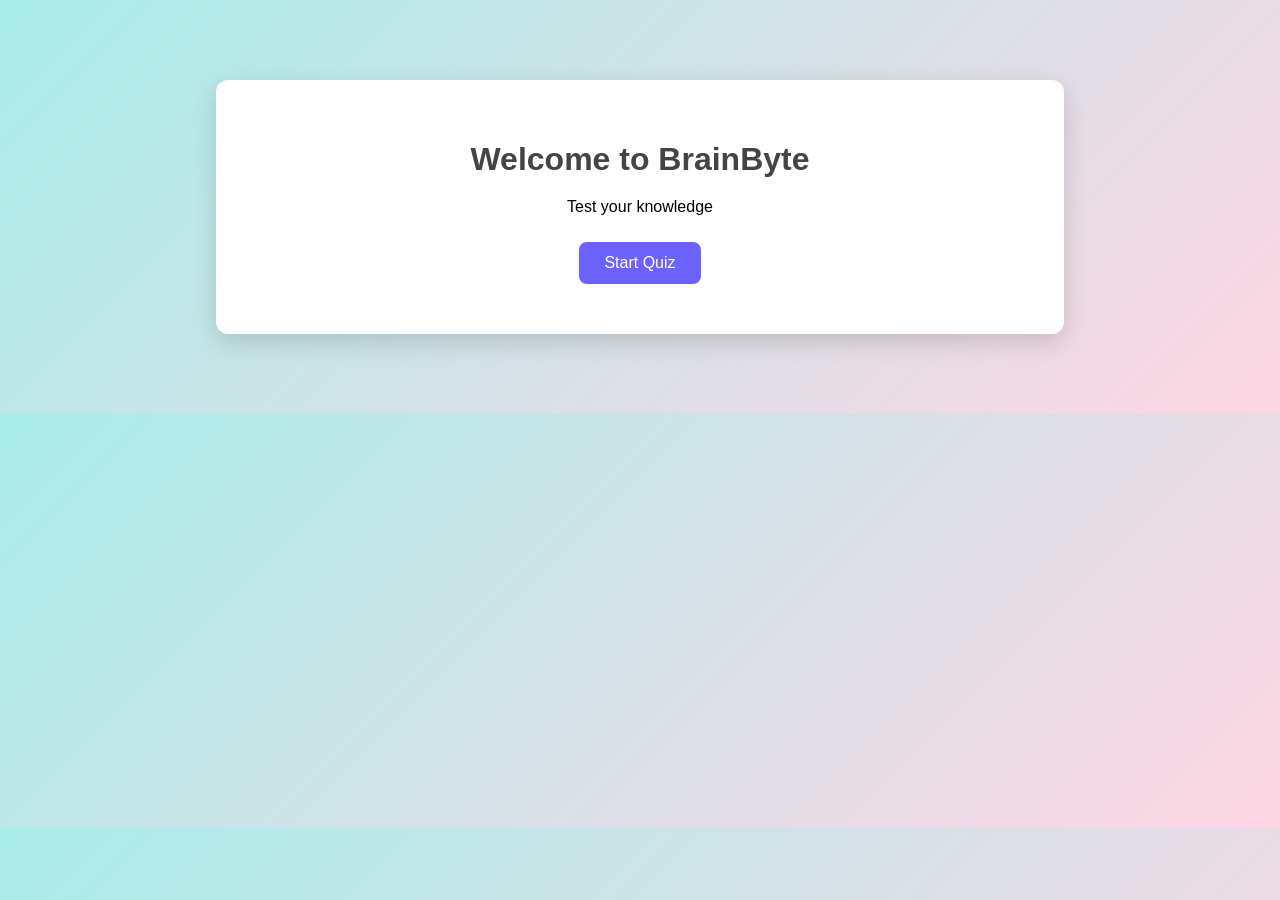
<file: index.html>
<!DOCTYPE html>
<html>
<head>
<title>Quiz Website</title>
<link rel="stylesheet" href="style.css">
</head>

<body class="a"> 

<div class="container">

<h1>Welcome to BrainByte</h1>
<p>Test your knowledge</p>

<a href="category.html">
<button>Start Quiz</button>
</a>

</div>

</body>
</html>
</file>
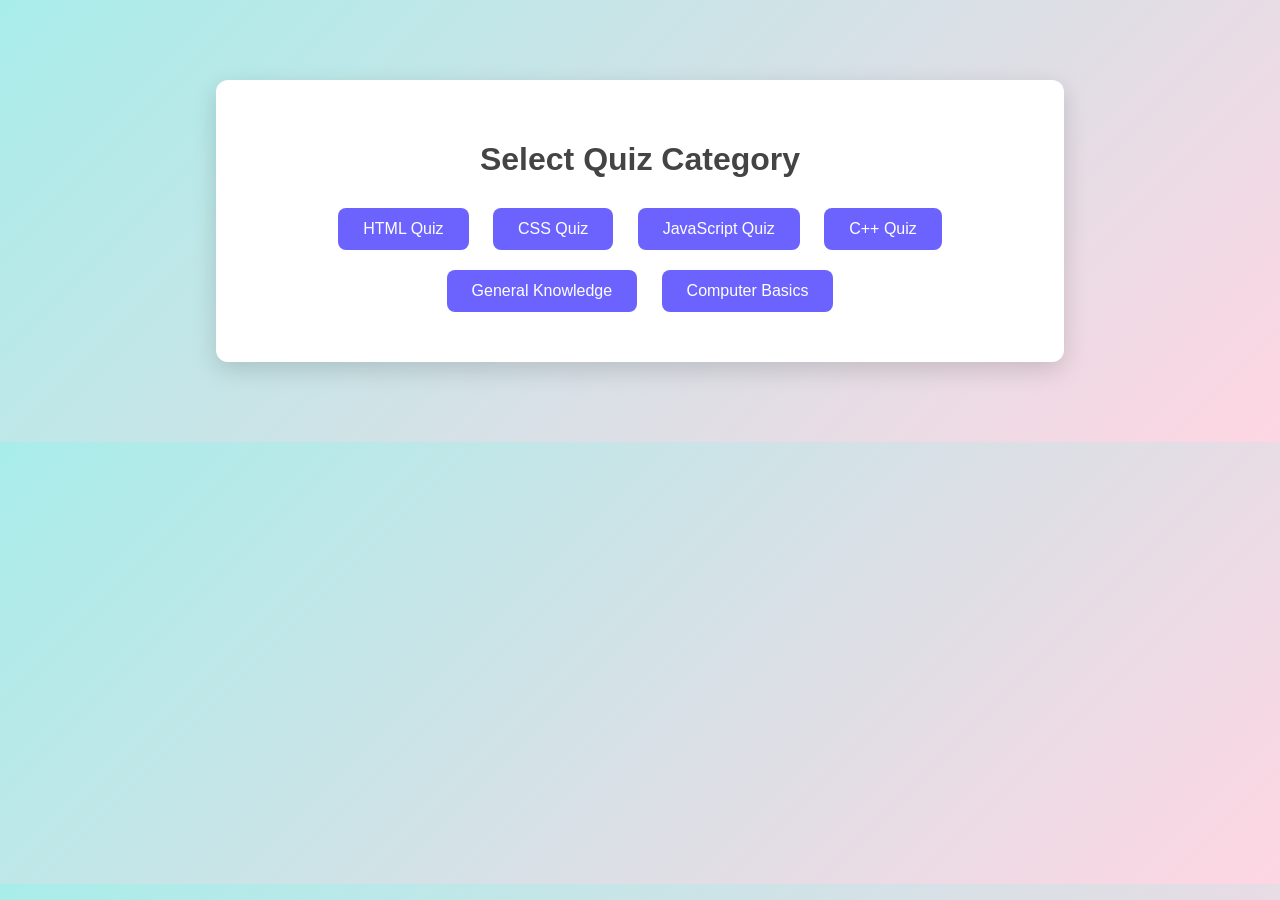
<file: category.html>
<!DOCTYPE html>
<html>
<head>
<title>Select Category</title>
<link rel="stylesheet" href="style.css">
</head>

<body class="a">

<div class="container">

<h1>Select Quiz Category</h1>

<a href="htmlquiz.html"><button>HTML Quiz</button></a>

<a href="cssquiz.html"><button>CSS Quiz</button></a>

<a href="jsquiz.html"><button>JavaScript Quiz</button></a>

<a href="cppquiz.html"><button>C++ Quiz</button></a>

<a href="gkquiz.html"><button>General Knowledge</button></a>

<a href="computerquiz.html"><button>Computer Basics</button></a>

</div>

</body>
</html>
</file>
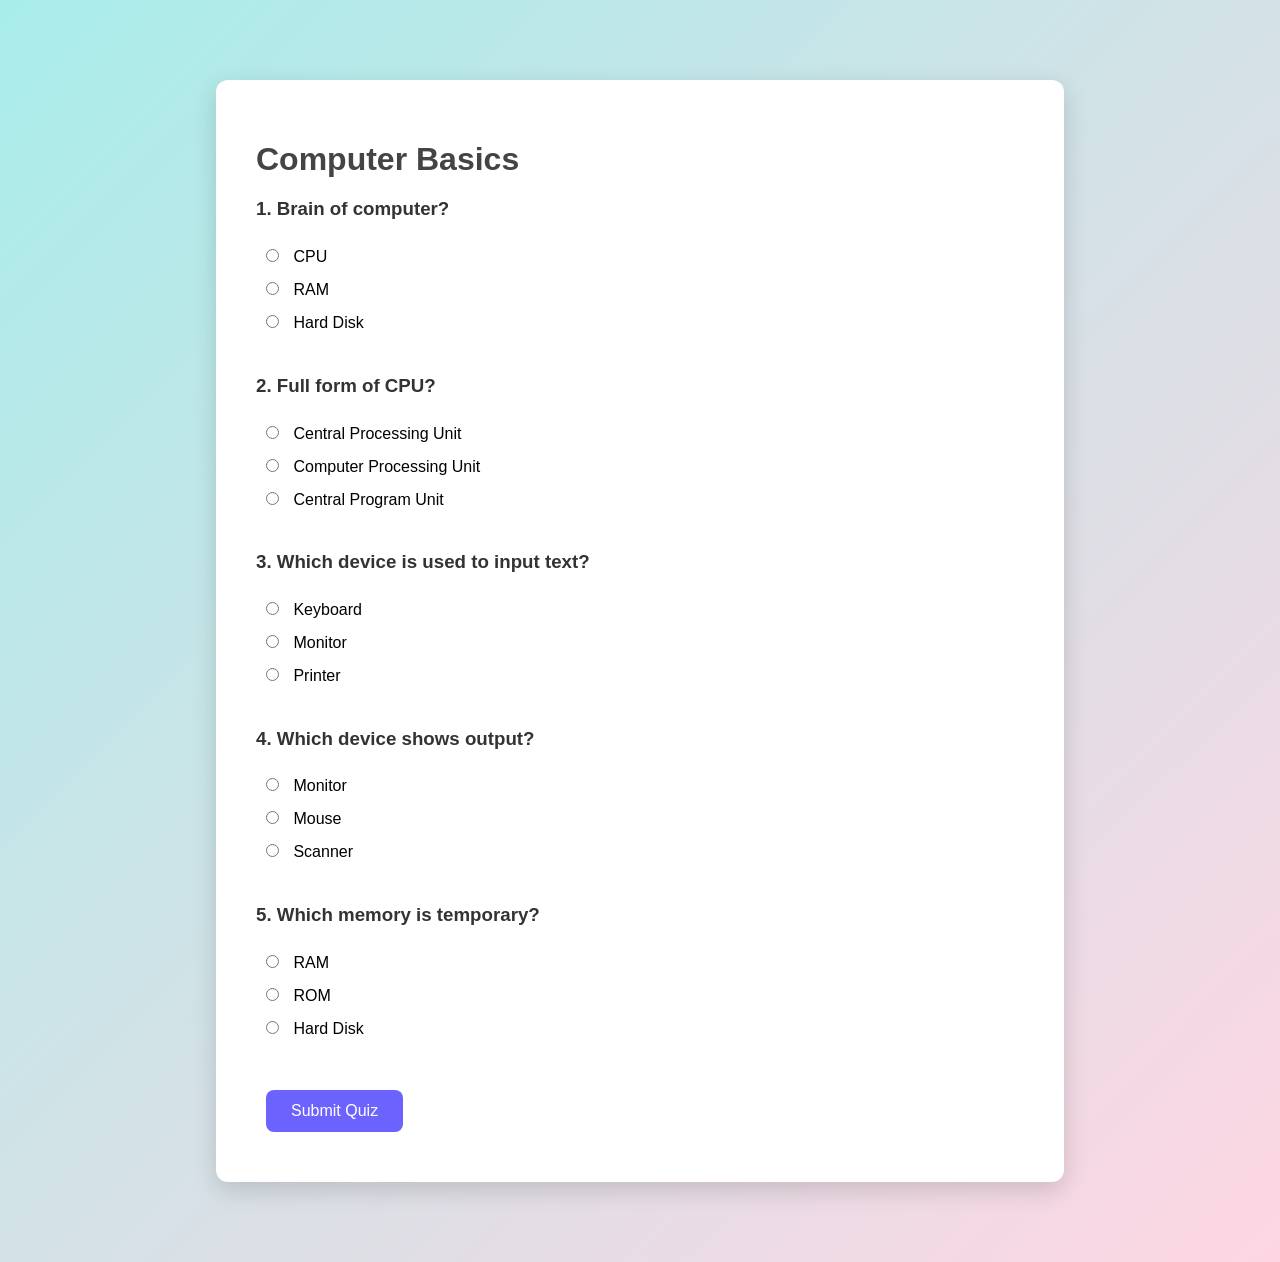
<file: computerquiz.html>
<!DOCTYPE html>
<html>
<head>
<title>Computer Basics Quiz</title>
<link rel="stylesheet" href="style.css">
</head>

<body class="b">

<div class="container">

<h1>Computer Basics</h1>

<h3>1. Brain of computer?</h3>
<input type="radio" name="q1"> CPU<br>
<input type="radio" name="q1"> RAM<br>
<input type="radio" name="q1"> Hard Disk<br>

<br>

<h3>2. Full form of CPU?</h3>
<input type="radio" name="q2"> Central Processing Unit<br>
<input type="radio" name="q2"> Computer Processing Unit<br>
<input type="radio" name="q2"> Central Program Unit<br>

<br>

<h3>3. Which device is used to input text?</h3>
<input type="radio" name="q3"> Keyboard<br>
<input type="radio" name="q3"> Monitor<br>
<input type="radio" name="q3"> Printer<br>

<br>

<h3>4. Which device shows output?</h3>
<input type="radio" name="q4"> Monitor<br>
<input type="radio" name="q4"> Mouse<br>
<input type="radio" name="q4"> Scanner<br>

<br>

<h3>5. Which memory is temporary?</h3>
<input type="radio" name="q5"> RAM<br>
<input type="radio" name="q5"> ROM<br>
<input type="radio" name="q5"> Hard Disk<br>

<br><br>

<a href="result.html">
<button>Submit Quiz</button>
</a>

</div>

</body>
</html>
</file>
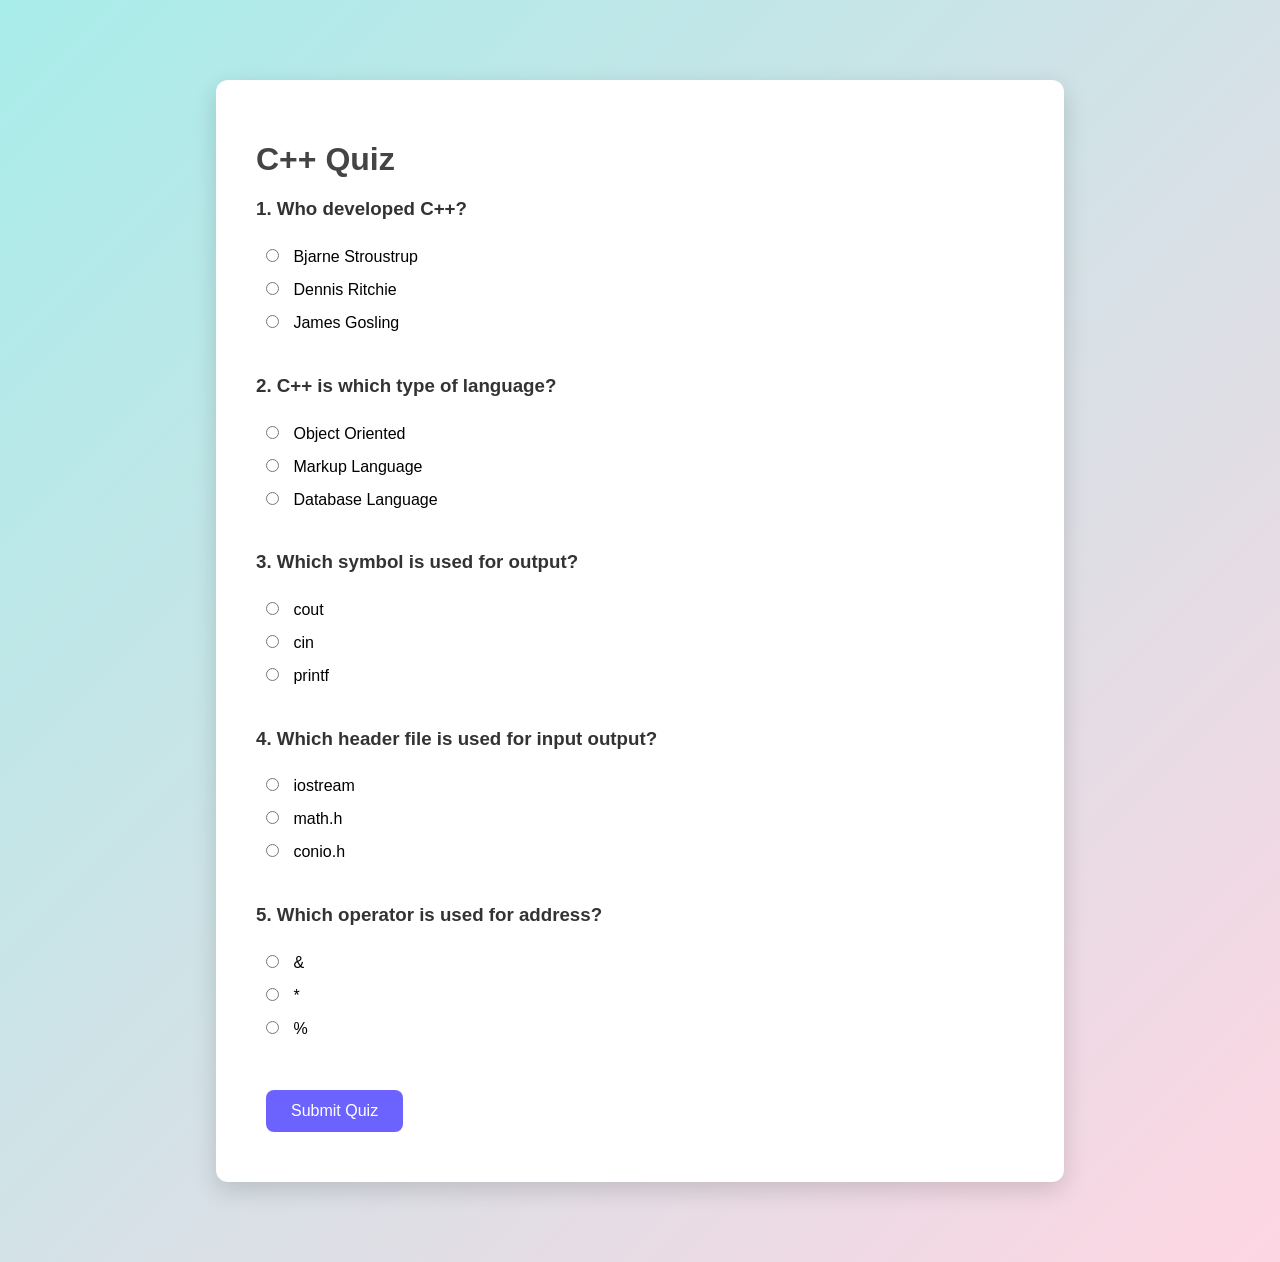
<file: cppquiz.html>
<!DOCTYPE html>
<html>
<head>
<title>C++ Quiz</title>
<link rel="stylesheet" href="style.css">
</head>

<body class="b">

<div class="container">

<h1>C++ Quiz</h1>

<h3>1. Who developed C++?</h3>
<input type="radio" name="q1"> Bjarne Stroustrup<br>
<input type="radio" name="q1"> Dennis Ritchie<br>
<input type="radio" name="q1"> James Gosling<br>

<br>

<h3>2. C++ is which type of language?</h3>
<input type="radio" name="q2"> Object Oriented<br>
<input type="radio" name="q2"> Markup Language<br>
<input type="radio" name="q2"> Database Language<br>

<br>

<h3>3. Which symbol is used for output?</h3>
<input type="radio" name="q3"> cout<br>
<input type="radio" name="q3"> cin<br>
<input type="radio" name="q3"> printf<br>

<br>

<h3>4. Which header file is used for input output?</h3>
<input type="radio" name="q4"> iostream<br>
<input type="radio" name="q4"> math.h<br>
<input type="radio" name="q4"> conio.h<br>

<br>

<h3>5. Which operator is used for address?</h3>
<input type="radio" name="q5"> &<br>
<input type="radio" name="q5"> *<br>
<input type="radio" name="q5"> %<br>

<br><br>

<a href="result.html">
<button>Submit Quiz</button>
</a>

</div>

</body>
</html>
</file>
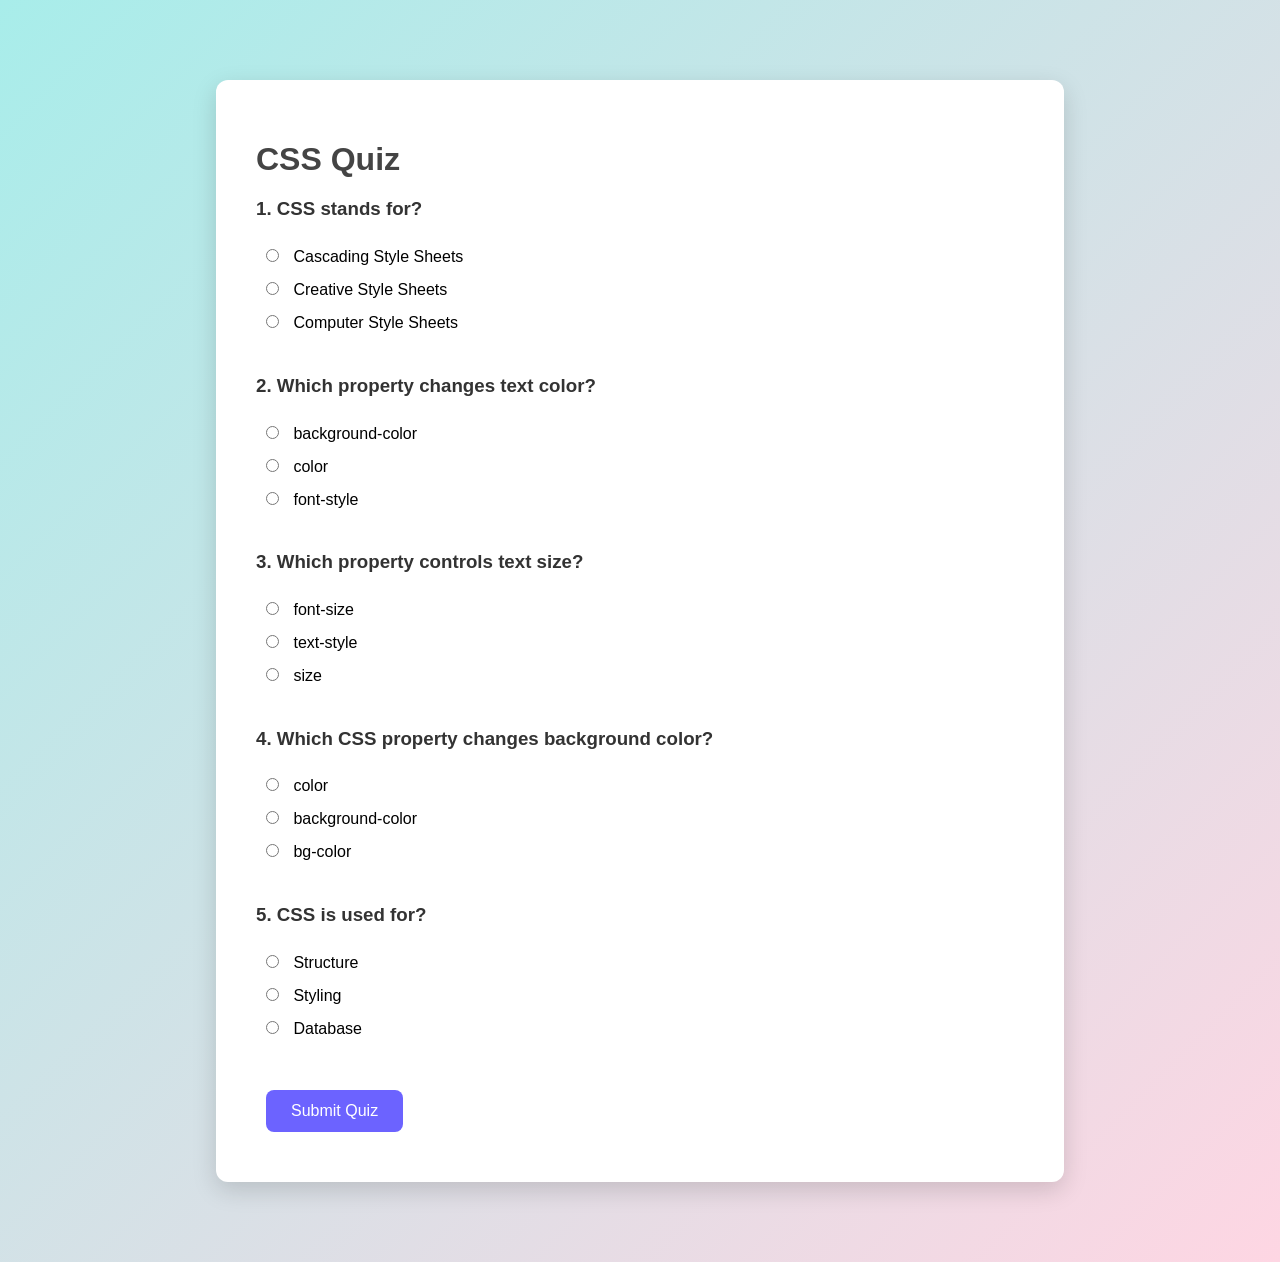
<file: cssquiz.html>
<!DOCTYPE html>
<html>
<head>
<title>CSS Quiz</title>
<link rel="stylesheet" href="style.css">
</head>

<body class="b">

<div class="container">

<h1>CSS Quiz</h1>

<h3>1. CSS stands for?</h3>
<input type="radio" name="q1"> Cascading Style Sheets<br>
<input type="radio" name="q1"> Creative Style Sheets<br>
<input type="radio" name="q1"> Computer Style Sheets<br>

<br>

<h3>2. Which property changes text color?</h3>
<input type="radio" name="q2"> background-color<br>
<input type="radio" name="q2"> color<br>
<input type="radio" name="q2"> font-style<br>

<br>

<h3>3. Which property controls text size?</h3>
<input type="radio" name="q3"> font-size<br>
<input type="radio" name="q3"> text-style<br>
<input type="radio" name="q3"> size<br>

<br>

<h3>4. Which CSS property changes background color?</h3>
<input type="radio" name="q4"> color<br>
<input type="radio" name="q4"> background-color<br>
<input type="radio" name="q4"> bg-color<br>

<br>

<h3>5. CSS is used for?</h3>
<input type="radio" name="q5"> Structure<br>
<input type="radio" name="q5"> Styling<br>
<input type="radio" name="q5"> Database<br>

<br><br>

<a href="result.html">
<button>Submit Quiz</button>
</a>

</div>

</body>
</html>
</file>
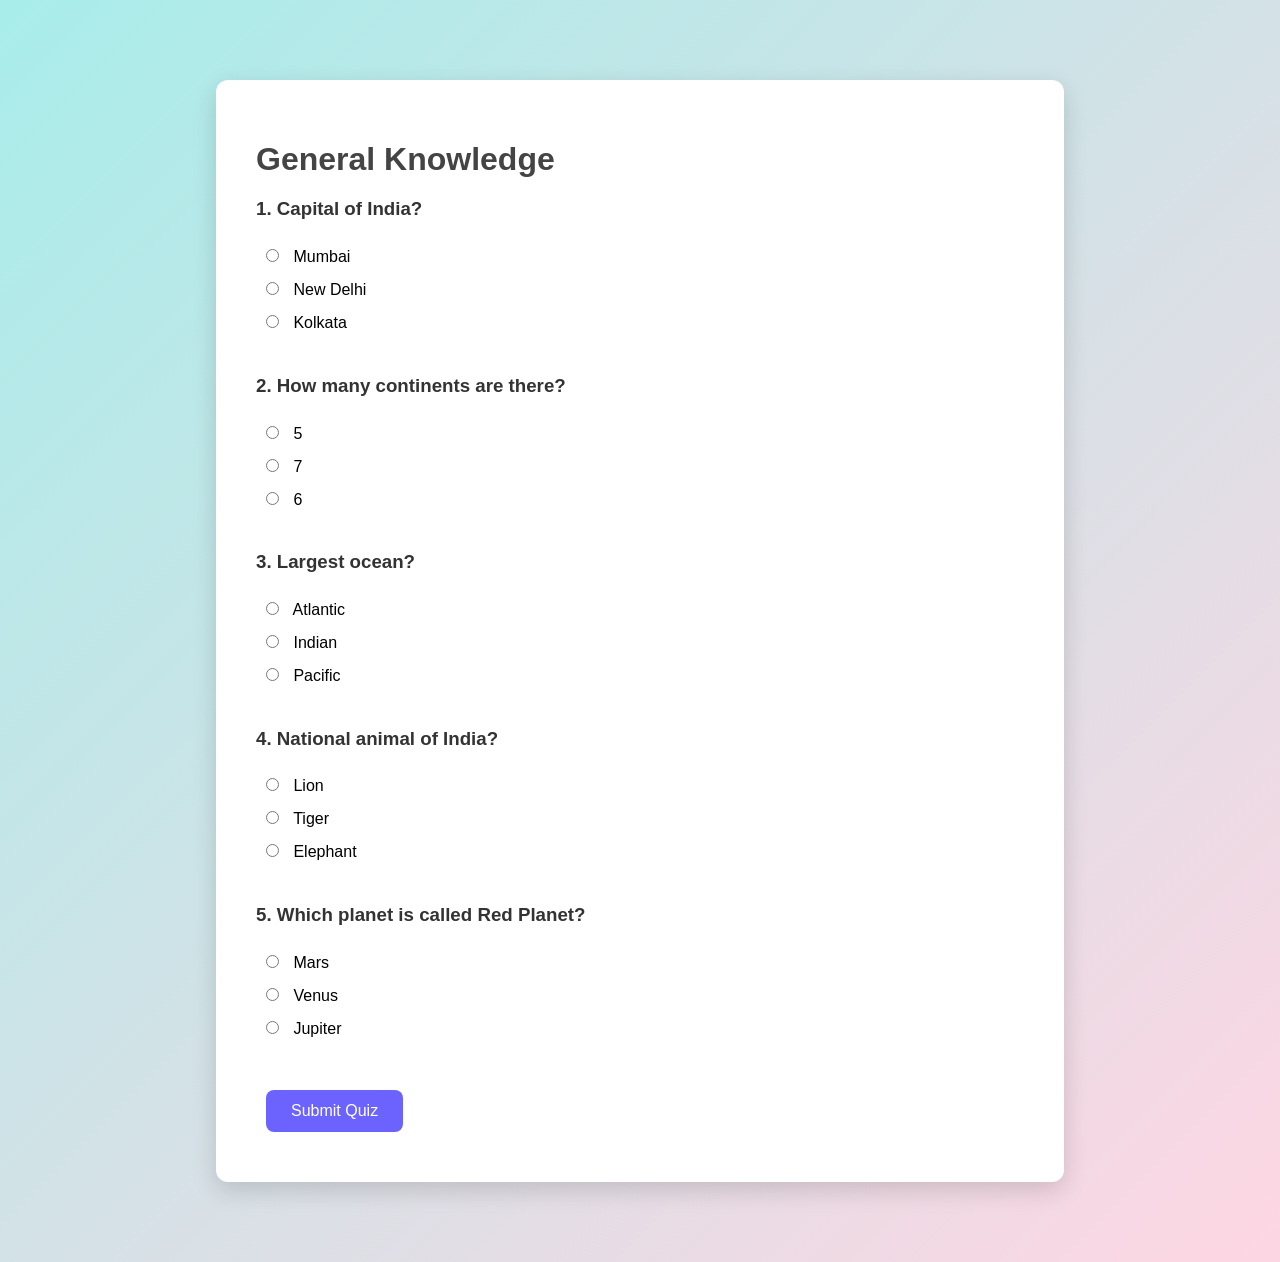
<file: gkquiz.html>
<!DOCTYPE html>
<html>
<head>
<title>General Knowledge Quiz</title>
<link rel="stylesheet" href="style.css">
</head>

<body class="b">

<div class="container">

<h1>General Knowledge</h1>

<h3>1. Capital of India?</h3>
<input type="radio" name="q1"> Mumbai<br>
<input type="radio" name="q1"> New Delhi<br>
<input type="radio" name="q1"> Kolkata<br>

<br>

<h3>2. How many continents are there?</h3>
<input type="radio" name="q2"> 5<br>
<input type="radio" name="q2"> 7<br>
<input type="radio" name="q2"> 6<br>

<br>

<h3>3. Largest ocean?</h3>
<input type="radio" name="q3"> Atlantic<br>
<input type="radio" name="q3"> Indian<br>
<input type="radio" name="q3"> Pacific<br>

<br>

<h3>4. National animal of India?</h3>
<input type="radio" name="q4"> Lion<br>
<input type="radio" name="q4"> Tiger<br>
<input type="radio" name="q4"> Elephant<br>

<br>

<h3>5. Which planet is called Red Planet?</h3>
<input type="radio" name="q5"> Mars<br>
<input type="radio" name="q5"> Venus<br>
<input type="radio" name="q5"> Jupiter<br>

<br><br>

<a href="result.html">
<button>Submit Quiz</button>
</a>

</div>

</body>
</html>
</file>
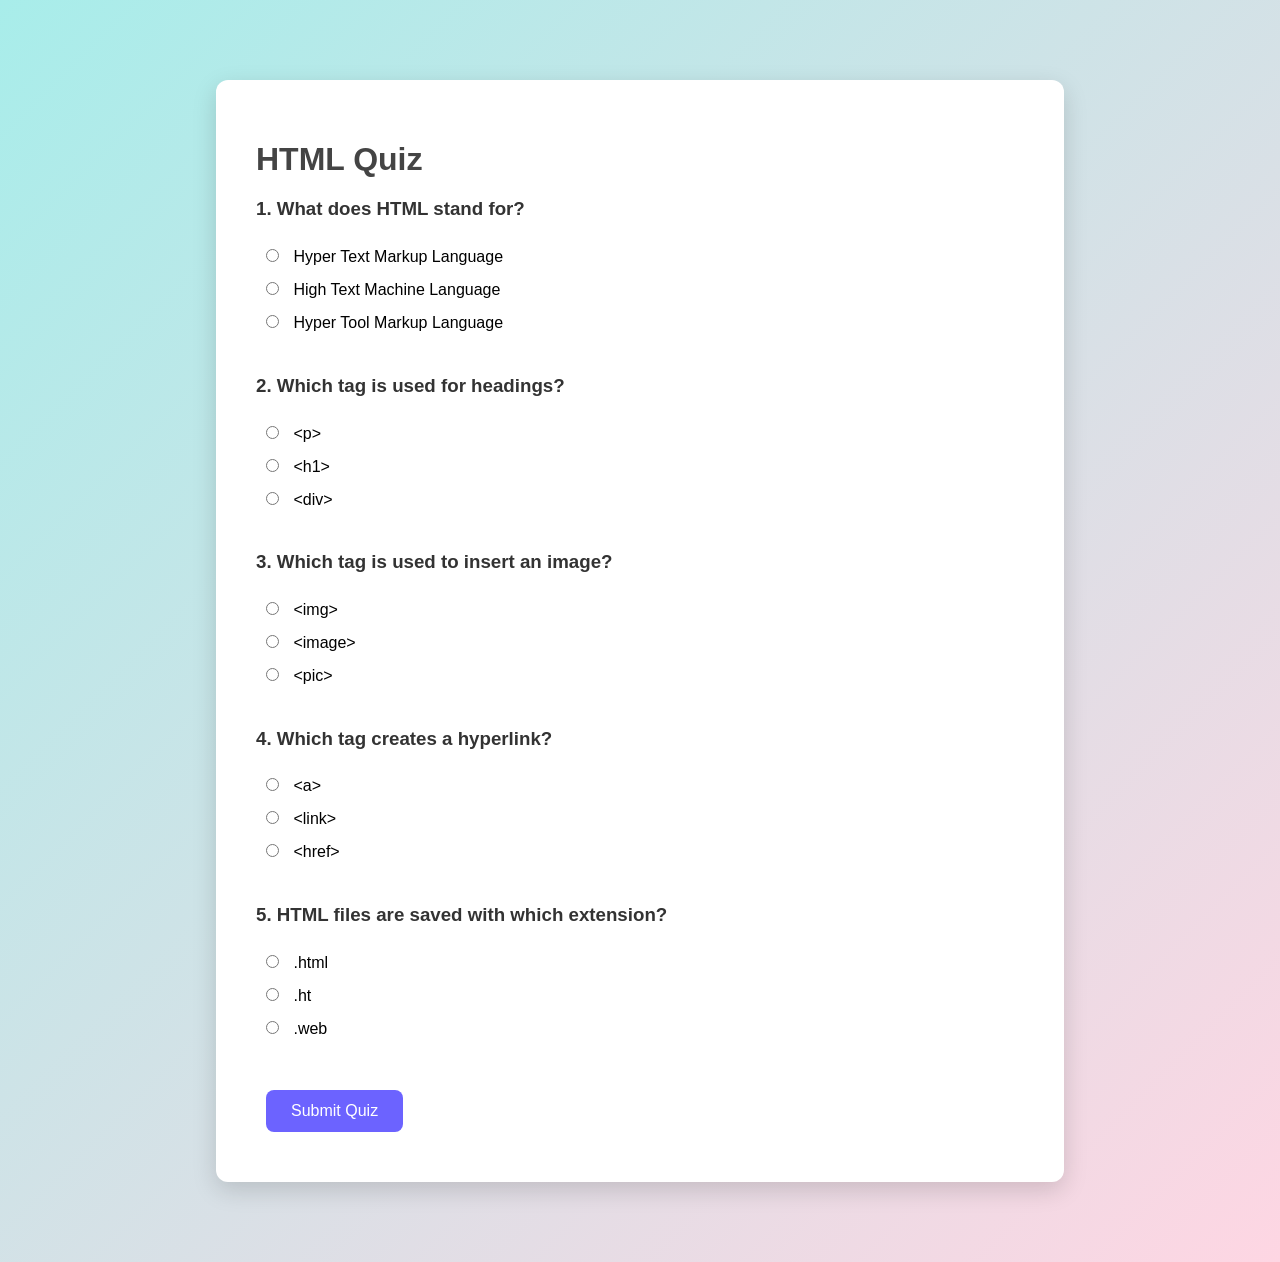
<file: htmlquiz.html>
<!DOCTYPE html>
<html>
<head>
<title>HTML Quiz</title>
<link rel="stylesheet" href="style.css">
</head>

<body class="b">

<div class="container">

<h1>HTML Quiz</h1>

<h3>1. What does HTML stand for?</h3>
<input type="radio" name="q1"> Hyper Text Markup Language<br>
<input type="radio" name="q1"> High Text Machine Language<br>
<input type="radio" name="q1"> Hyper Tool Markup Language<br>

<br>

<h3>2. Which tag is used for headings?</h3>
<input type="radio" name="q2"> &lt;p&gt;<br>
<input type="radio" name="q2"> &lt;h1&gt;<br>
<input type="radio" name="q2"> &lt;div&gt;<br>

<br>

<h3>3. Which tag is used to insert an image?</h3>
<input type="radio" name="q3"> &lt;img&gt;<br>
<input type="radio" name="q3"> &lt;image&gt;<br>
<input type="radio" name="q3"> &lt;pic&gt;<br>

<br>

<h3>4. Which tag creates a hyperlink?</h3>
<input type="radio" name="q4"> &lt;a&gt;<br>
<input type="radio" name="q4"> &lt;link&gt;<br>
<input type="radio" name="q4"> &lt;href&gt;<br>

<br>

<h3>5. HTML files are saved with which extension?</h3>
<input type="radio" name="q5"> .html<br>
<input type="radio" name="q5"> .ht<br>
<input type="radio" name="q5"> .web<br>

<br><br>

<a href="result.html">
<button>Submit Quiz</button>
</a>

</div>

</body>
</html>
</file>
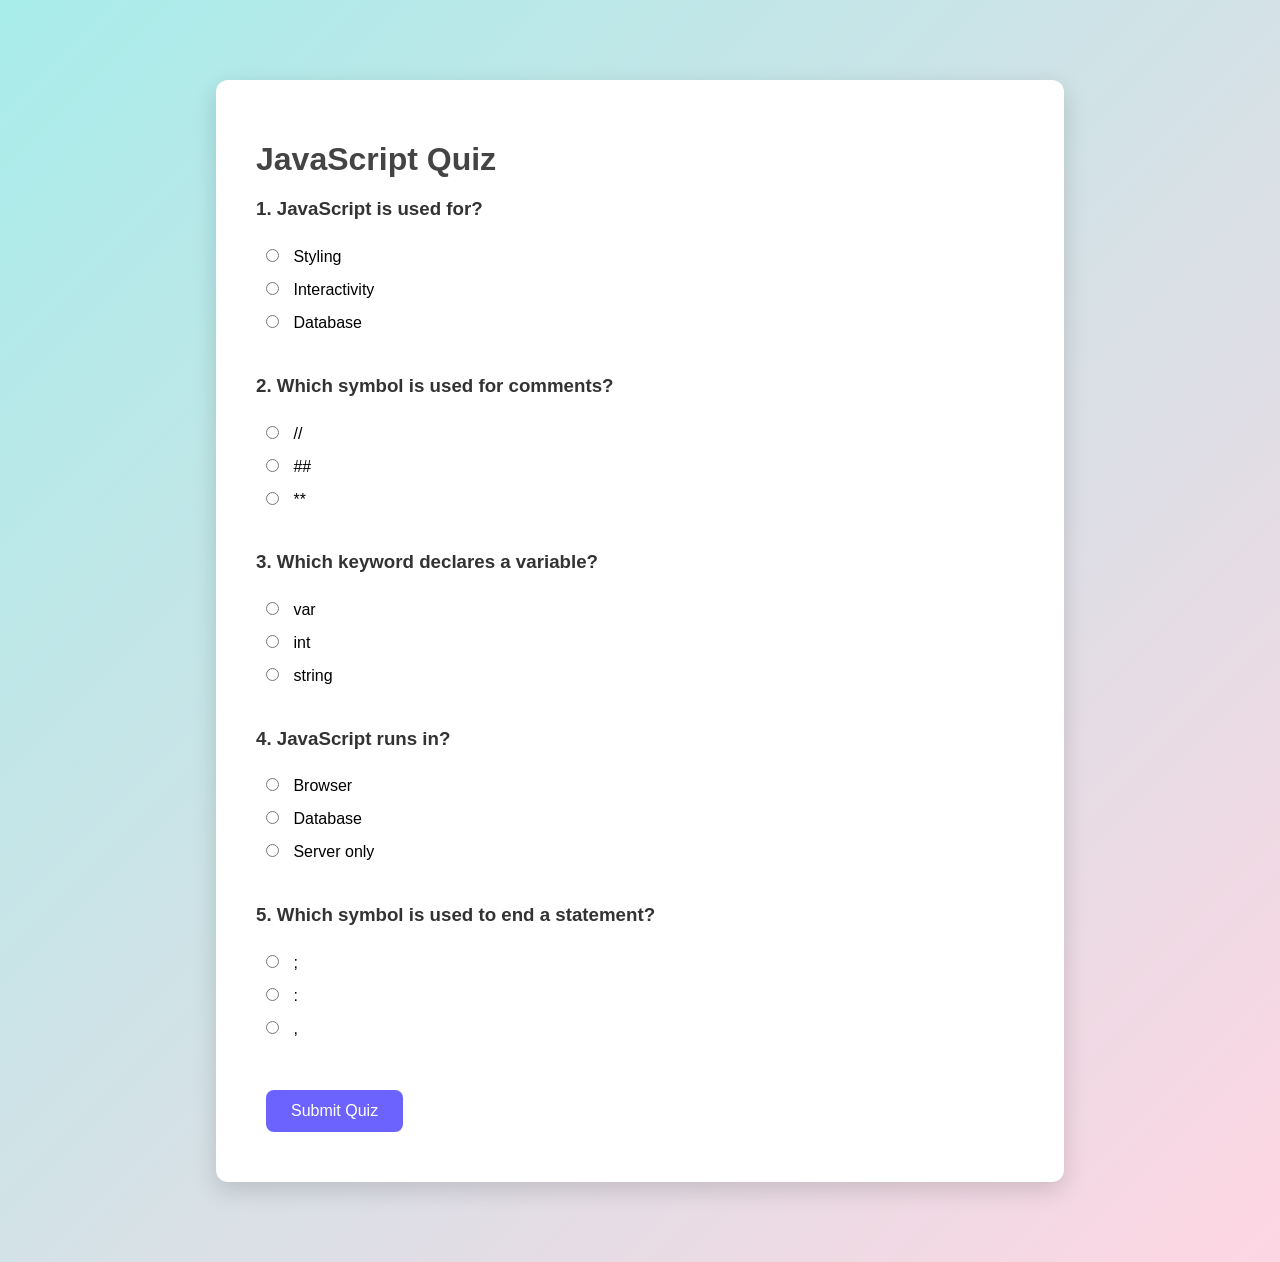
<file: jsquiz.html>
<!DOCTYPE html>
<html>
<head>
<title>JavaScript Quiz</title>
<link rel="stylesheet" href="style.css">
</head>

<body class="b">

<div class="container">

<h1>JavaScript Quiz</h1>

<h3>1. JavaScript is used for?</h3>
<input type="radio" name="q1"> Styling<br>
<input type="radio" name="q1"> Interactivity<br>
<input type="radio" name="q1"> Database<br>

<br>

<h3>2. Which symbol is used for comments?</h3>
<input type="radio" name="q2"> //<br>
<input type="radio" name="q2"> ##<br>
<input type="radio" name="q2"> **<br>

<br>

<h3>3. Which keyword declares a variable?</h3>
<input type="radio" name="q3"> var<br>
<input type="radio" name="q3"> int<br>
<input type="radio" name="q3"> string<br>

<br>

<h3>4. JavaScript runs in?</h3>
<input type="radio" name="q4"> Browser<br>
<input type="radio" name="q4"> Database<br>
<input type="radio" name="q4"> Server only<br>

<br>

<h3>5. Which symbol is used to end a statement?</h3>
<input type="radio" name="q5"> ;<br>
<input type="radio" name="q5"> :<br>
<input type="radio" name="q5"> ,<br>

<br><br>

<a href="result.html">
<button>Submit Quiz</button>
</a>

</div>

</body>
</html>
</file>
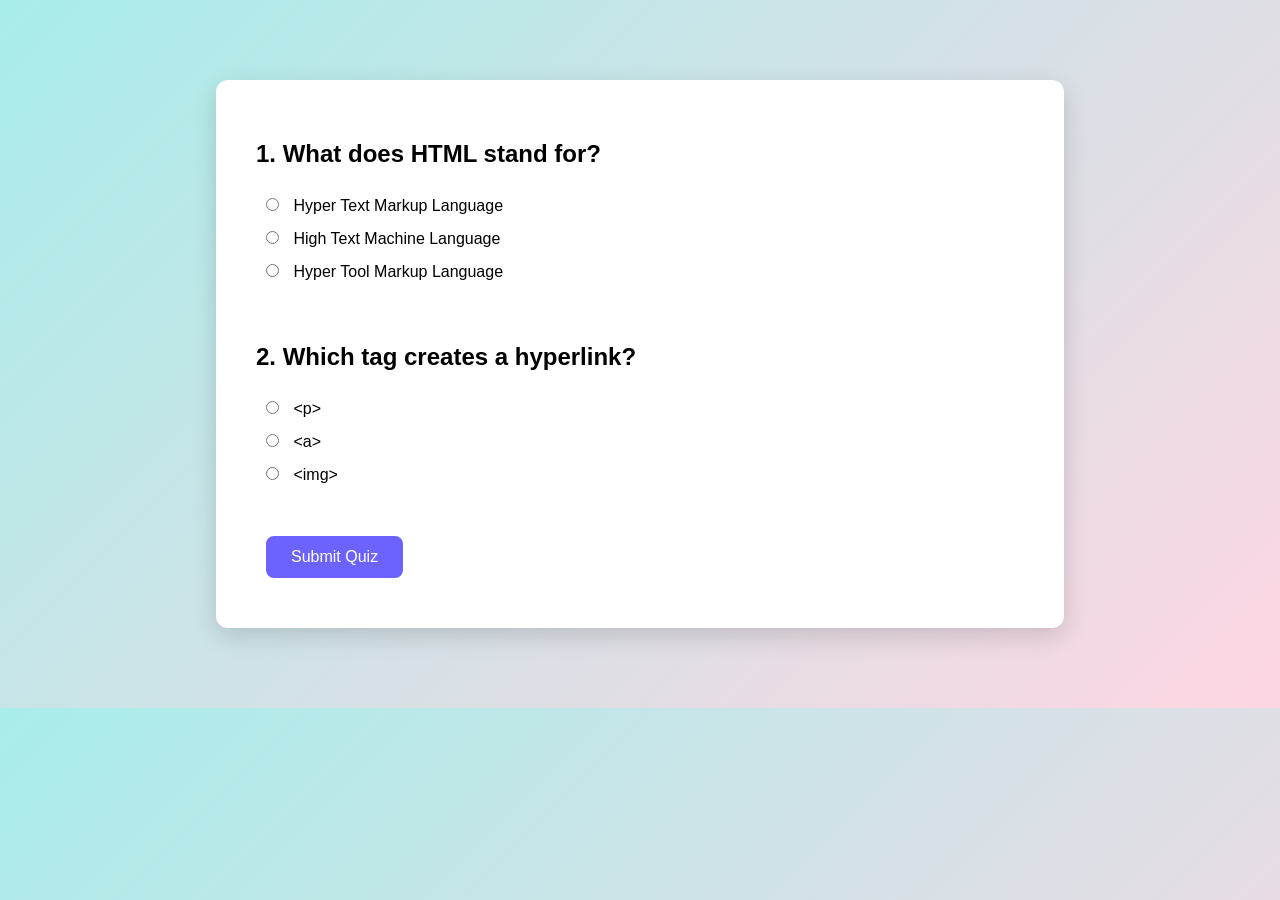
<file: quiz.html>
<!DOCTYPE html>
<html>
<head>
<title>Quiz</title>
<link rel="stylesheet" href="style.css">
</head>

<body class="b">

<div class="container">

<h2>1. What does HTML stand for?</h2>

<input type="radio" name="q1" value="correct"> Hyper Text Markup Language <br>
<input type="radio" name="q1" value="wrong"> High Text Machine Language <br>
<input type="radio" name="q1" value="wrong"> Hyper Tool Markup Language <br>

<br><br>

<h2>2. Which tag creates a hyperlink?</h2>

<input type="radio" name="q2" value="wrong"> &lt;p&gt; <br>
<input type="radio" name="q2" value="correct"> &lt;a&gt; <br>
<input type="radio" name="q2" value="wrong"> &lt;img&gt; <br>

<br><br>

<button onclick="checkResult()">Submit Quiz</button>

</div>

<script>

function checkResult(){

let correct = 0;
let total = 2;

let q1 = document.querySelector('input[name="q1"]:checked');
let q2 = document.querySelector('input[name="q2"]:checked');

if(q1 && q1.value === "correct"){
correct++;
}

if(q2 && q2.value === "correct"){
correct++;
}

let wrong = total - correct;

localStorage.setItem("correct", correct);
localStorage.setItem("wrong", wrong);
localStorage.setItem("total", total);

window.location.href = "result.html";

}

</script>

</body>
</html>
</file>
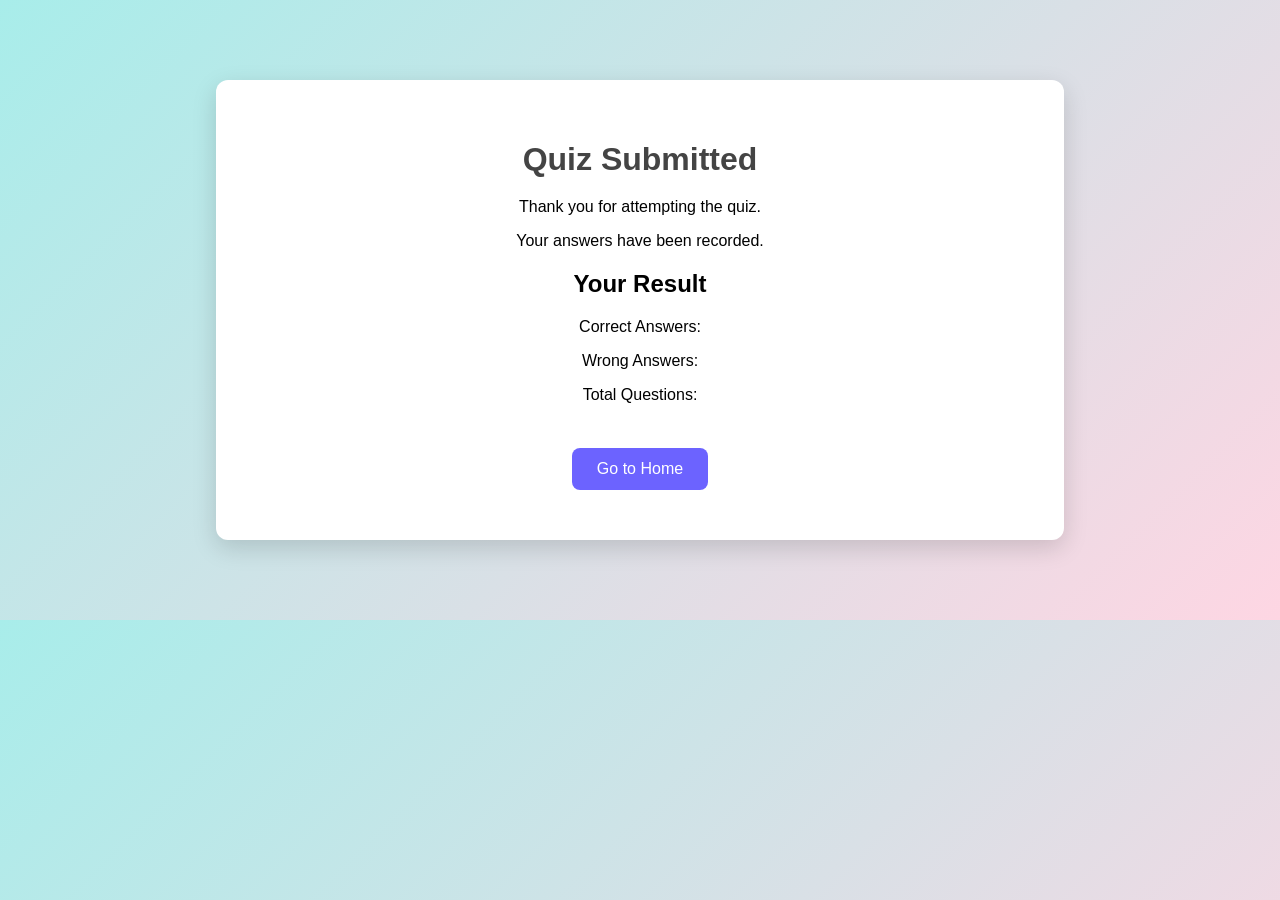
<file: result.html>
<!DOCTYPE html>
<html>
<head>
<title>Result</title>
<link rel="stylesheet" href="style.css">
</head>

<body class="a">

<div class="container">

<h1>Quiz Submitted</h1>

<p>Thank you for attempting the quiz.</p>

<p>Your answers have been recorded.</p>

<h2>Your Result</h2>

<p>Correct Answers: <span id="correct"></span></p>
<p>Wrong Answers: <span id="wrong"></span></p>
<p>Total Questions: <span id="total"></span></p>

<br>

<a href="index.html">
<button>Go to Home</button>
</a>

</div>

<script>

document.getElementById("correct").innerText = localStorage.getItem("correct");
document.getElementById("wrong").innerText = localStorage.getItem("wrong");
document.getElementById("total").innerText = localStorage.getItem("total");

</script>

</body>
</html>
</file>
<file: style.css>
/* Page background */

body.a{
    font-family: 'Segoe UI', Arial, sans-serif;
    background: linear-gradient(135deg,#a8edea,#fed6e3);
    margin:0;
    padding:0;
    text-align:center;
}

body.b{
    font-family: 'Segoe UI', Arial, sans-serif;
    background: linear-gradient(135deg,#a8edea,#fed6e3);
    margin:0;
    padding:0;
    text-align:left;
}
/* Main container */

.container{
    background:white;
    width:60%;
    margin:80px auto;
    padding:40px;
    border-radius:12px;
    box-shadow:0px 8px 25px rgba(0,0,0,0.15);
}


/* Headings */

h1{
    color:#444;
    margin-bottom:20px;
}

h3{
    text-align:left;
    color:#333;
}


/* Buttons */

button{
    background:#6c63ff;
    color:white;
    border:none;
    padding:12px 25px;
    margin:10px;
    font-size:16px;
    border-radius:8px;
    cursor:pointer;
    transition:0.3s;
}

button:hover{
    background:#574bdb;
    transform:scale(1.05);
}


/* Radio options */

input[type="radio"]{
    margin:10px;
}

br{
    line-height:1.8;
}


/* Category buttons layout */

.container a{
    text-decoration:none;
}
</file>
